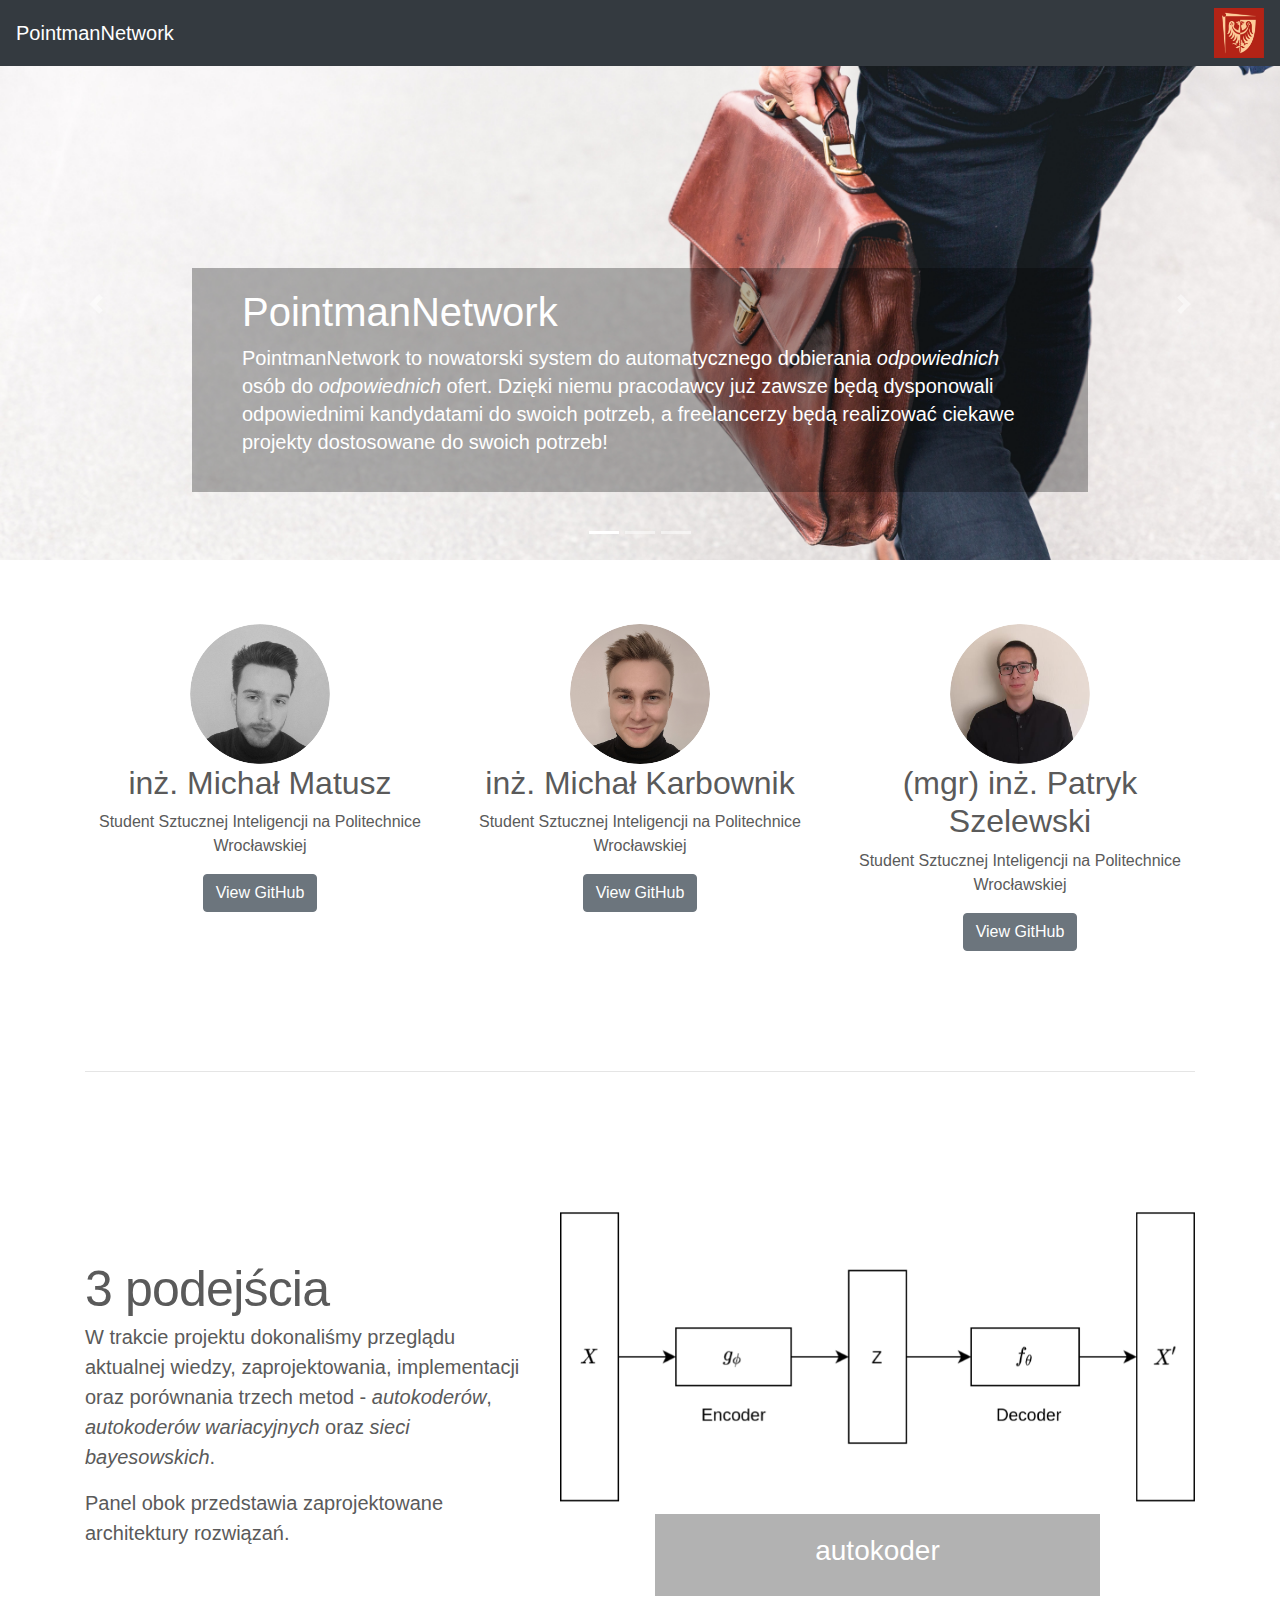
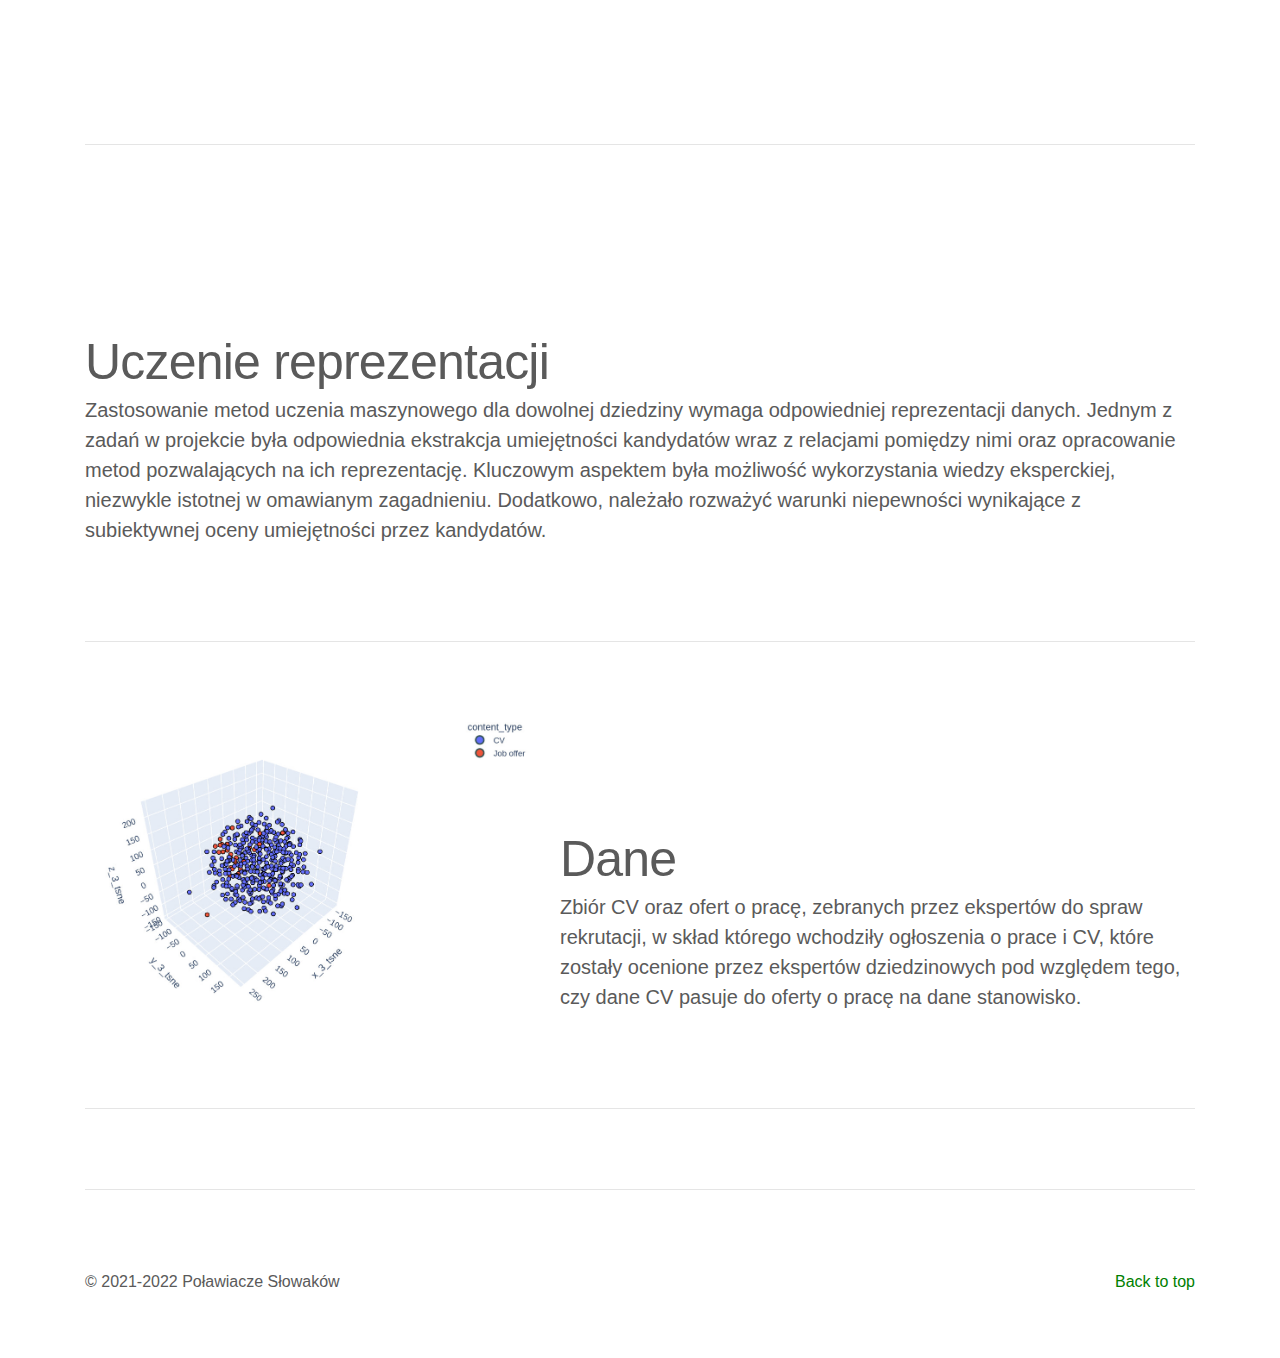
<file: docs/index.html>
<!doctype html>
<html lang="en">

<head>
  <meta charset="utf-8">
  <meta name="viewport" content="width=device-width, initial-scale=1, shrink-to-fit=no">
  <meta name="description" content="">
  <meta name="author" content="">
  <link rel="icon" href="img/favicon.ico">

  <title>PointmanNetwork</title>

  <!-- Bootstrap core CSS -->
  <link href="css/bootstrap.min.css" rel="stylesheet">

  <!-- Custom styles for this template -->
  <link href="css/carousel.css" rel="stylesheet">
</head>

<body>
  <header>
    <nav class="navbar navbar-dark fixed-top bg-dark">
      <a class="navbar-brand" href="#">PointmanNetwork</a>
      <a href="https://pwr.edu.pl/"><img class="logo-pwr" src="img/pwr.png"></a>
    </nav>
  </header>

  <main role="main">

    <div id="myCarousel" class="carousel slide" data-ride="carousel">
      <ol class="carousel-indicators">
        <li data-target="#myCarousel" data-slide-to="0" class="active"></li>
        <li data-target="#myCarousel" data-slide-to="1"></li>
        <li data-target="#myCarousel" data-slide-to="2"></li>
      </ol>
      <div class="carousel-inner">
        <div class="carousel-item active">
          <img class="first-slide" src="img/job_briefcase.jpg" alt="A man holding a briefcase.">
          <div class="container">
            <div class="carousel-caption text-left">
              <h1>PointmanNetwork</h1>
              <p>PointmanNetwork to nowatorski system do automatycznego dobierania <i>odpowiednich</i> osób do <i>odpowiednich</i> ofert. Dzięki niemu pracodawcy już zawsze będą dysponowali odpowiednimi kandydatami do swoich potrzeb, a freelancerzy będą realizować ciekawe projekty dostosowane do swoich potrzeb!
              </p>
            </div>
          </div>
        </div>
        <div class="carousel-item"><img class="second-slide" src="img/job_partners.jpg" alt="Two human arms outstreched towards each other.">
          <div class="container">
            <div class="carousel-caption">
              <h1>Projekt naukowo-wdrożeniowy</h1>
              <p>Projekt naukowo wdrożeniowy realizowany był we współpracy z firmą zajmującą się wyszukiwaniem i rekrutacją kandydatów do firm. Ich zadanie polega na perfekcyjnym połączeniu osoby z projektem, nasze - na wykorzystaniu metod sztucznej inteligencji do uzyskania jeszcze lepszych rezultatów.
              </p>
            </div>
          </div>
        </div>
        <div class="carousel-item">
          <img class="third-slide" src="img/paperwork.jpg" alt="A bunch of documents.">
          <div class="container">
            <div class="carousel-caption text-left">
              <h1>Sprawdź sam!</h1>
<!--               Pod <a href="http://52.28.75.81/" target="_blank">tym linkiem</a> udostępniliśmy funkcjonalność demonstracyjną naszego projektu. Można w niej wkleić CV i zobaczyć w jaki sposób algorytm (o ograniczonej funkcjonalności) radzi sobie z ekstrakcją umiejętności. Uwaga, zakres umiejętności zawężony jest do tematyki marketingu cyfrowego! -->
            </div>
          </div>
        </div>
      </div>
      <a class="carousel-control-prev" href="#myCarousel" role="button" data-slide="prev">
        <span class="carousel-control-prev-icon" aria-hidden="true"></span>
        <span class="sr-only">Previous</span>
      </a>
      <a class="carousel-control-next" href="#myCarousel" role="button" data-slide="next">
        <span class="carousel-control-next-icon" aria-hidden="true"></span>
        <span class="sr-only">Next</span>
      </a>
    </div>


    <!-- Marketing messaging and featurettes
      ================================================== -->
    <!-- Wrap the rest of the page in another container to center all the content. -->

    <div class="container marketing">

      <!-- Three columns of text below the carousel -->
      <div class="row">
        <div class="col-lg-4">
          <img class="rounded-circle" src="img/matusz.png" alt="Matusz" width="140" height="140">
          <h2>inż. Michał Matusz</h2>
          <p>Student Sztucznej Inteligencji na Politechnice Wrocławskiej</p>
          <p><a class="btn btn-secondary" href="https://github.com/Raziel090" role="button">View GitHub</a></p>
        </div><!-- /.col-lg-4 -->
        <div class="col-lg-4">
          <img class="rounded-circle" src="img/karbownik.png" alt="Karbownik" width="140" height="140">
          <h2>inż. Michał Karbownik</h2>
          <p>Student Sztucznej Inteligencji na Politechnice Wrocławskiej</p>
          <p><a class="btn btn-secondary" href="https://github.com/MichalKarbownik" role="button">View GitHub</a></p>
        </div><!-- /.col-lg-4 -->
        <div class="col-lg-4">
          <img class="rounded-circle" src="img/szelewski.png" alt="Szelewski" width="140" height="140">
          <h2>(mgr) inż. Patryk Szelewski</h2>
          <p>Student Sztucznej Inteligencji na Politechnice Wrocławskiej</p>
          <p><a class="btn btn-secondary" href="https://github.com/pszelew/" role="button">View GitHub</a></p>
        </div><!-- /.col-lg-4 -->
      </div><!-- /.row -->


      <!-- START THE FEATURETTES -->

      <hr class="featurette-divider">



      <div class="row featurette">
        <div class="col-md-5">
          <h2 class="featurette-heading">3 podejścia
          </h2>
          <p class="lead">W trakcie projektu dokonaliśmy przeglądu aktualnej wiedzy, zaprojektowania, implementacji oraz porównania trzech metod - <i>autokoderów</i>, <i>autokoderów wariacyjnych</i> oraz <i>sieci bayesowskich</i>.</p>
          <p class="lead">Panel obok przedstawia zaprojektowane architektury rozwiązań.</p>
        </div>
        <div class="col-md-7 order-md-1">
<!--          <img class="featurette-image img-fluid mx-auto" alt="500x500" style="width: 500px; height: 500px;"-->
<!--            src="img/map_state_voivodeship_markers.png" data-holder-rendered="true">-->
          <div id="architectureCarousel" class="carousel arch slide" data-ride="carousel">
            <ol class="carousel-indicators">
              <li data-target="#architectureCarousel" data-slide-to="0" class="active"></li>
              <li data-target="#architectureCarousel" data-slide-to="1"></li>
              <li data-target="#architectureCarousel" data-slide-to="2"></li>
            </ol>
            <div class="carousel-inner">
              <div class="carousel-item arch active">
                <img class="first-slide" src="img/ae.png" alt="Autoencoder architecture.">
                <div class="container">
                  <div class="carousel-caption text-center">
                    <h3>autokoder</h3>
                  </div>
                </div>
              </div>
              <div class="carousel-item arch">
                <img class="second-slide" src="img/vae.png" alt="Variational autoencoder architecture.">
                <div class="container">
                  <div class="carousel-caption text-center">
                    <h3>autokoder wariacyjny</h3>
                  </div>
                </div>
              </div>
              <div class="carousel-item arch">
                <img class="third-slide" src="img/bayesian_network.png" alt="Bayesian network architecture.">
                <div class="container">
                  <div class="carousel-caption text-center">
                    <h3>sieć bayesowska</h3>
                  </div>
                </div>
              </div>
            </div>
            <a class="carousel-control-prev" href="#architectureCarousel" role="button" data-slide="prev">
              <span class="carousel-control-prev-icon" aria-hidden="true"></span>
              <span class="sr-only">Previous</span>
            </a>
            <a class="carousel-control-next" href="#architectureCarousel" role="button" data-slide="next">
              <span class="carousel-control-next-icon" aria-hidden="true"></span>
              <span class="sr-only">Next</span>
            </a>
          </div>
        </div>
      </div>



      <hr class="featurette-divider">

      <div class="row featurette">
        <div class="col-md-12 order-md-2">
          <h2 class="featurette-heading">Uczenie reprezentacji
          </h2>
          <p class="lead">Zastosowanie metod uczenia maszynowego dla dowolnej dziedziny wymaga odpowiedniej reprezentacji danych. Jednym z zadań w projekcie była odpowiednia ekstrakcja umiejętności kandydatów wraz z relacjami pomiędzy nimi oraz opracowanie metod pozwalających na ich reprezentację. Kluczowym aspektem była możliwość wykorzystania wiedzy eksperckiej, niezwykle istotnej w omawianym zagadnieniu. Dodatkowo, należało rozważyć warunki niepewności wynikające z subiektywnej oceny umiejętności przez kandydatów.</p>
        </div>
      </div>

      <hr class="featurette-divider">


      <div class="row featurette">
        <div class="col-md-5">
          <img class="featurette-image img-fluid mx-auto" alt="TSNE of the data."
               src="img/data_tsne_3d.jpg" data-holder-rendered="true">
        </div>
        <div class="col-md-7">
          <h2 class="featurette-heading">Dane</h2>
          <p class="lead">Zbiór CV oraz ofert o pracę, zebranych przez ekspertów do spraw rekrutacji, w skład którego wchodziły ogłoszenia o prace i CV, które zostały ocenione przez ekspertów dziedzinowych pod względem tego, czy dane CV pasuje do oferty o pracę na dane stanowisko.</p>
        </div>
      </div>



      <hr class="featurette-divider">

<!--       <div class="row featurette">
        <div class="col-md-6 order-md-1">
          <h2 class="featurette-heading">
            <a href="http://52.28.75.81/"
              target="_blank">
              <br>
              DEMO
            </a>
          </h2><p>
          Pod powyższym linkiem udostępniliśmy funkcjonalność demonstracyjną naszego projektu. Można w niej wkleić CV i zobaczyć w jaki sposób algorytm (o ograniczonej funkcjonalności) radzi sobie z ekstrakcją umiejętności. Uwaga, zakres umiejętności zawężony jest do tematyki marketingu cyfrowego!
          </p>
        </div>
        <div class="col-md-6 order-md-2">
          <img class="featurette-image img-fluid mx-auto" alt="500x500" style="width: 500px; height: 500px;"
            src="https://c.tenor.com/rMxNr07CxSMAAAAC/cat-crazy-cat.gif" data-holder-rendered="true">
        </div>
      </div> -->


      <hr class="featurette-divider">




      <!-- /END THE FEATURETTES -->

    </div><!-- /.container -->


    <!-- FOOTER -->
    <footer class="container">
      <p class="float-right"><a href="#">Back to top</a></p>
      <p>&copy; 2021-2022 Poławiacze Słowaków</a></p>
    </footer>
  </main>

  <!-- Bootstrap core JavaScript
    ================================================== -->
  <!-- Placed at the end of the document so the pages load faster -->
  <script src="https://code.jquery.com/jquery-3.2.1.slim.min.js"
    integrity="sha384-KJ3o2DKtIkvYIK3UENzmM7KCkRr/rE9/Qpg6aAZGJwFDMVNA/GpGFF93hXpG5KkN"
    crossorigin="anonymous"></script>
  <script>window.jQuery || document.write('<script src="js/jquery-slim.min.js"><\/script>')</script>
  <script src="js/popper.min.js"></script>
  <script src="js/bootstrap.min.js"></script>
  <!-- Just to make our placeholder images work. Don't actually copy the next line! -->
  <script src="js/holder.min.js"></script>
</body>

</html>
</file>
<file: docs/css/carousel.css>
/* My
-------------------------------------------------- */
/* User defined */

a {
  color: green;
}

.first-slide {
  object-fit: cover;
  width: 100%;
  height: 250px;
}


.second-slide {
  object-fit: cover;
  width: 100%;
  height: 250px;
}

.third-slide {
  object-fit: cover;
  width: 100%;
  height: 250px;
}

.logo-pwr {
  width: 50px;
}

/* GLOBAL STYLES
-------------------------------------------------- */
/* Padding below the footer and lighter body text */

body {
  padding-top: 3rem;
  padding-bottom: 3rem;
  color: #5a5a5a;
}




/* CUSTOMIZE THE CAROUSEL
-------------------------------------------------- */

/* Carousel base class */
.carousel {
  margin-bottom: 4rem;
}
/* Since positioning the image, we need to help out the caption */
.carousel-caption {
  bottom: 3rem;
  z-index: 10;
  background-color: rgba(0, 0, 0, 0.3);
}

.carousel.arch {
  margin-bottom: 0rem;
}

.carousel-item.arch .carousel-caption p {
   margin-bottom: 0rem;
 }

/* Declare heights because of positioning of img element */
.carousel-item {
  height: 32rem;
  background-color: #fff;
}

.carousel-item > img {
  position: absolute;
  top: 0;
  left: 0;
  min-width: 100%;
  height: 32rem;
}

.carousel-item.arch > img {
  min-width: auto;
  top: 40%;
  transform: translateY(-50%);
  position: relative;
  height: auto;
}

/* MARKETING CONTENT
-------------------------------------------------- */

/* Center align the text within the three columns below the carousel */
.marketing .col-lg-4 {
  margin-bottom: 1.5rem;
  text-align: center;
}
.marketing h2 {
  font-weight: 400;
}
.marketing .col-lg-4 p {
  margin-right: .75rem;
  margin-left: .75rem;
}


/* Featurettes
------------------------- */

.featurette-divider {
  margin: 5rem 0; /* Space out the Bootstrap <hr> more */
}

/* Thin out the marketing headings */
.featurette-heading {
  font-weight: 300;
  line-height: 1;
  letter-spacing: -.05rem;
}


/* RESPONSIVE CSS
-------------------------------------------------- */

@media (min-width: 40em) {
  /* Bump up size of carousel content */
  .carousel-caption {
    margin-bottom: 1.25rem;
    font-size: 1.25rem;
    line-height: 1.4;
    border-right: 50px solid transparent;
    border-left: 50px solid transparent;
  }

  .featurette-heading {
    font-size: 50px;
  }
}

@media (min-width: 62em) {
  .featurette-heading {
    margin-top: 7rem;
  }
}
</file>
